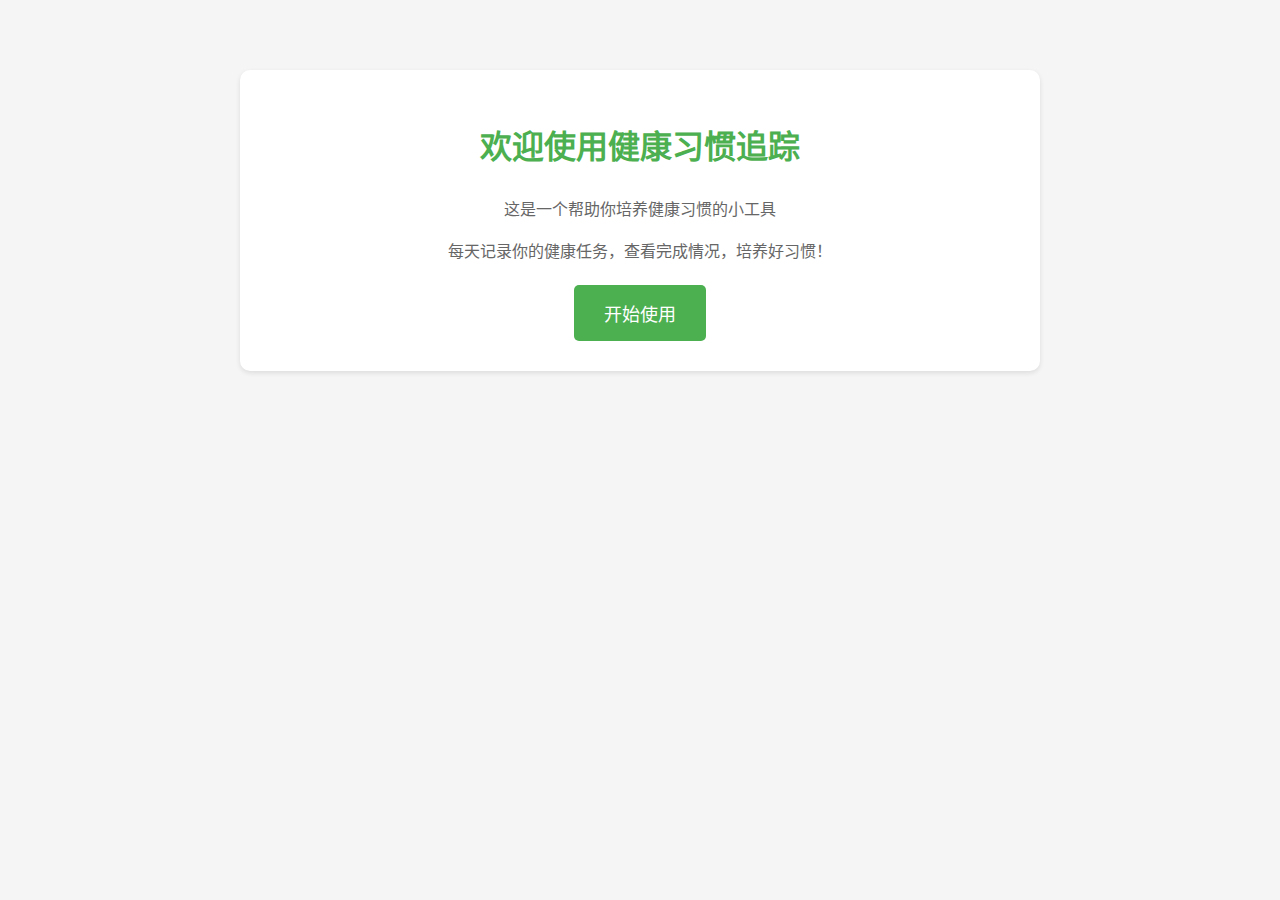
<file: index.html>
<!DOCTYPE html>
<html lang="zh-CN">
<head>
    <meta charset="UTF-8">
    <meta name="viewport" content="width=device-width, initial-scale=1.0">
    <title>健康习惯追踪</title>
    <style>
        body {
            font-family: Arial, sans-serif;
            max-width: 800px;
            margin: 0 auto;
            padding: 20px;
            text-align: center;
            background-color: #f5f5f5;
        }

        .container {
            background: white;
            padding: 30px;
            border-radius: 10px;
            box-shadow: 0 2px 5px rgba(0,0,0,0.1);
            margin-top: 50px;
        }

        h1 {
            color: #4CAF50;
            margin-bottom: 30px;
        }

        .btn {
            display: inline-block;
            padding: 15px 30px;
            background-color: #4CAF50;
            color: white;
            text-decoration: none;
            border-radius: 5px;
            font-size: 18px;
            transition: background-color 0.3s;
        }

        .btn:hover {
            background-color: #45a049;
        }

        .description {
            margin: 20px 0;
            color: #666;
            line-height: 1.6;
        }
    </style>
</head>
<body>
    <div class="container">
        <h1>欢迎使用健康习惯追踪</h1>
        <div class="description">
            <p>这是一个帮助你培养健康习惯的小工具</p>
            <p>每天记录你的健康任务，查看完成情况，培养好习惯！</p>
        </div>
        <a href="health-tracker.html" class="btn">开始使用</a>
    </div>
</body>
</html>
</file>
